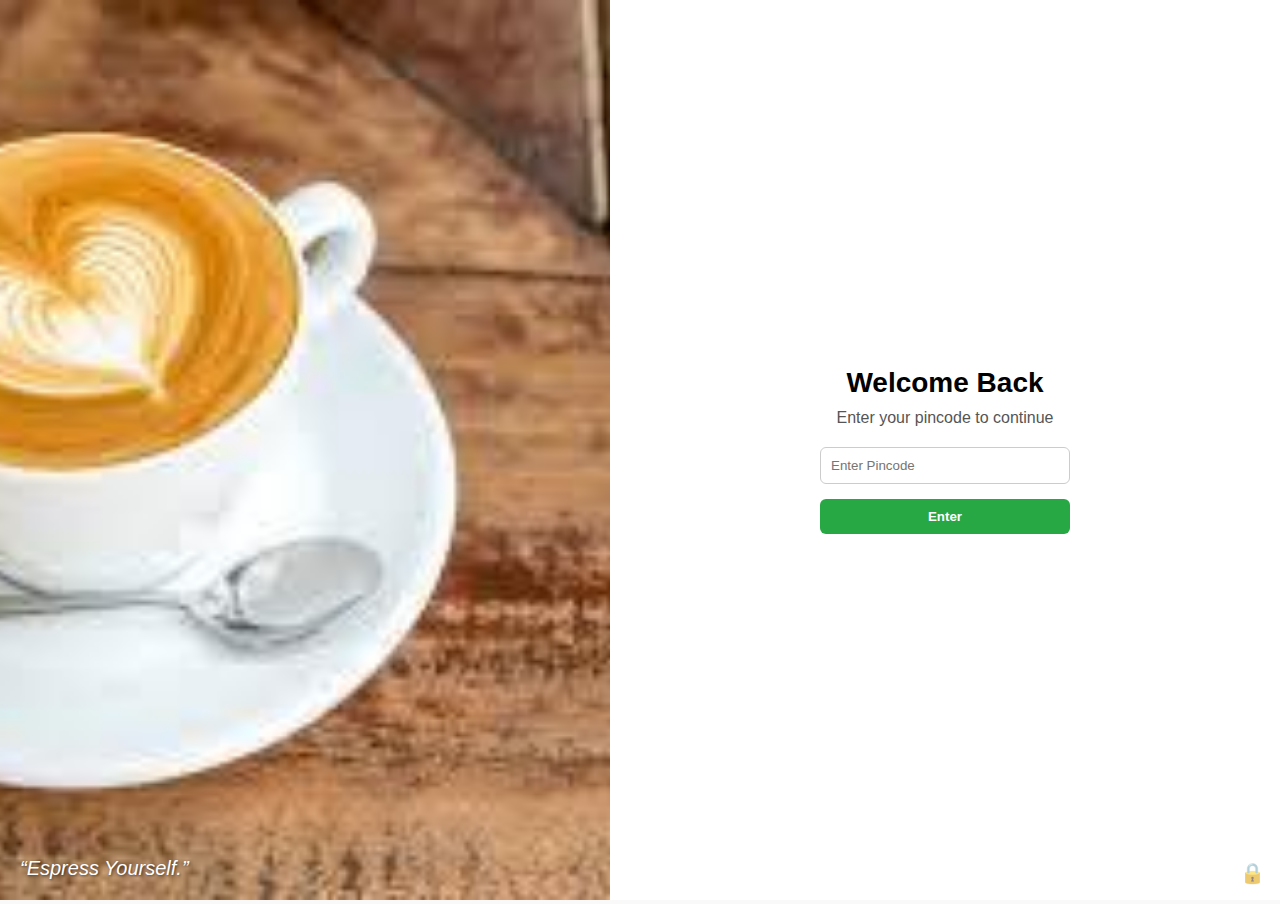
<file: index.html>
<!DOCTYPE html>
<html lang="en">
<head>
  <meta charset="UTF-8" />
  <meta name="viewport" content="width=device-width, initial-scale=1.0" />
  <title>New Friends Coffee Bar - Login</title>
  <link rel="stylesheet" href="style.css" />
</head>
  <script>
  function checkPincode() {
    const pin = document.getElementById("pincode").value;
    if (pin === "1234") {
      window.location.href = "admin.html";
    } else {
      window.location.href = "customer.html";
    }
    return false; // prevent default form action
  }
</script>

<body>
  <div class="container">
    <div class="left">
      <img src="coffee.jpg" alt="Coffee" />
      <div class="quote">“Espress Yourself.”</div>
    </div>
    <div class="right">
      <h2>Welcome Back</h2>
      <p>Enter your pincode to continue</p>
       <form onsubmit="return checkPincode()">
         <input type="password" id="pincode" placeholder="Enter Pincode" required />
         <button type="submit">Enter</button>
       </form>

      <div class="admin-icon" onclick="alert('Admin login coming soon!')">🔒</div>
    </div>
  </div>
</body>
</html>
</file>
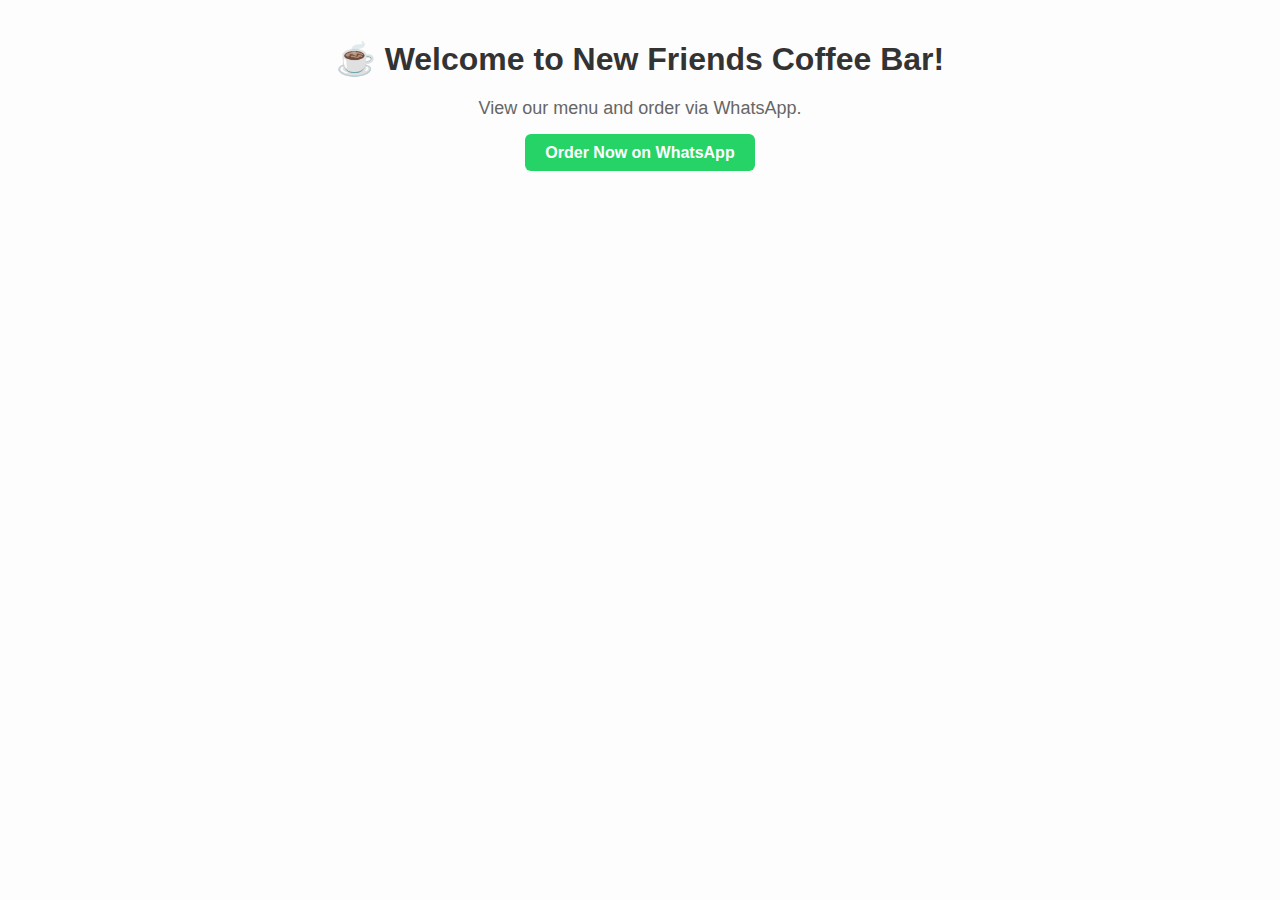
<file: customer.html>
<!DOCTYPE html>
<html lang="en">
<head>
  <meta charset="UTF-8" />
  <meta name="viewport" content="width=device-width, initial-scale=1.0"/>
  <title>Customer | New Friends Coffee Bar</title>
  <link rel="stylesheet" href="style.css" />
</head>
<body class="simple-page">
  <h1>☕ Welcome to New Friends Coffee Bar!</h1>
  <p>View our menu and order via WhatsApp.</p>
  <a href="https://wa.me/91XXXXXXXXXX" class="btn">Order Now on WhatsApp</a>
</body>
</html>
</file>
<file: style.css>
* {
  margin: 0;
  padding: 0;
  box-sizing: border-box;
  font-family: "Segoe UI", sans-serif;
}

body, html {
  height: 100%;
  background-color: #f9f9f9;
}

.container {
  display: flex;
  height: 100vh;
  width: 100%;
}

.left {
  flex: 1;
  position: relative;
}

.left img {
  width: 100%;
  height: 100%;
  object-fit: cover;
}

.quote {
  position: absolute;
  bottom: 20px;
  left: 20px;
  color: white;
  font-size: 20px;
  font-style: italic;
  text-shadow: 1px 1px 3px rgba(0,0,0,0.6);
}

.right {
  flex: 1;
  background-color: white;
  display: flex;
  flex-direction: column;
  justify-content: center;
  align-items: center;
  position: relative;
  padding: 30px;
}

.right h2 {
  font-size: 28px;
  margin-bottom: 10px;
}

.right p {
  margin-bottom: 20px;
  color: #555;
}

form {
  display: flex;
  flex-direction: column;
  width: 250px;
}

form input {
  padding: 10px;
  margin-bottom: 15px;
  border: 1px solid #ccc;
  border-radius: 6px;
}

form button {
  background-color: #28a745;
  color: white;
  padding: 10px;
  border: none;
  border-radius: 6px;
  cursor: pointer;
  font-weight: bold;
}

form button:hover {
  background-color: #218838;
}

.admin-icon {
  position: absolute;
  bottom: 15px;
  right: 15px;
  cursor: pointer;
  font-size: 20px;
  opacity: 0.6;
  transition: opacity 0.3s;
}

.admin-icon:hover {
  opacity: 1;
}
.simple-page {
  padding: 40px;
  text-align: center;
  background: #fdfdfd;
}

.simple-page h1 {
  font-size: 32px;
  color: #333;
  margin-bottom: 20px;
}

.simple-page p {
  font-size: 18px;
  color: #666;
  margin-bottom: 25px;
}

.btn {
  padding: 10px 20px;
  background-color: #25D366;
  color: white;
  text-decoration: none;
  font-weight: bold;
  border-radius: 6px;
}

.btn:hover {
  background-color: #1ebd59;
}

ul {
  list-style: none;
  padding: 0;
}

ul li {
  font-size: 18px;
  margin-bottom: 8px;
}
</file>
